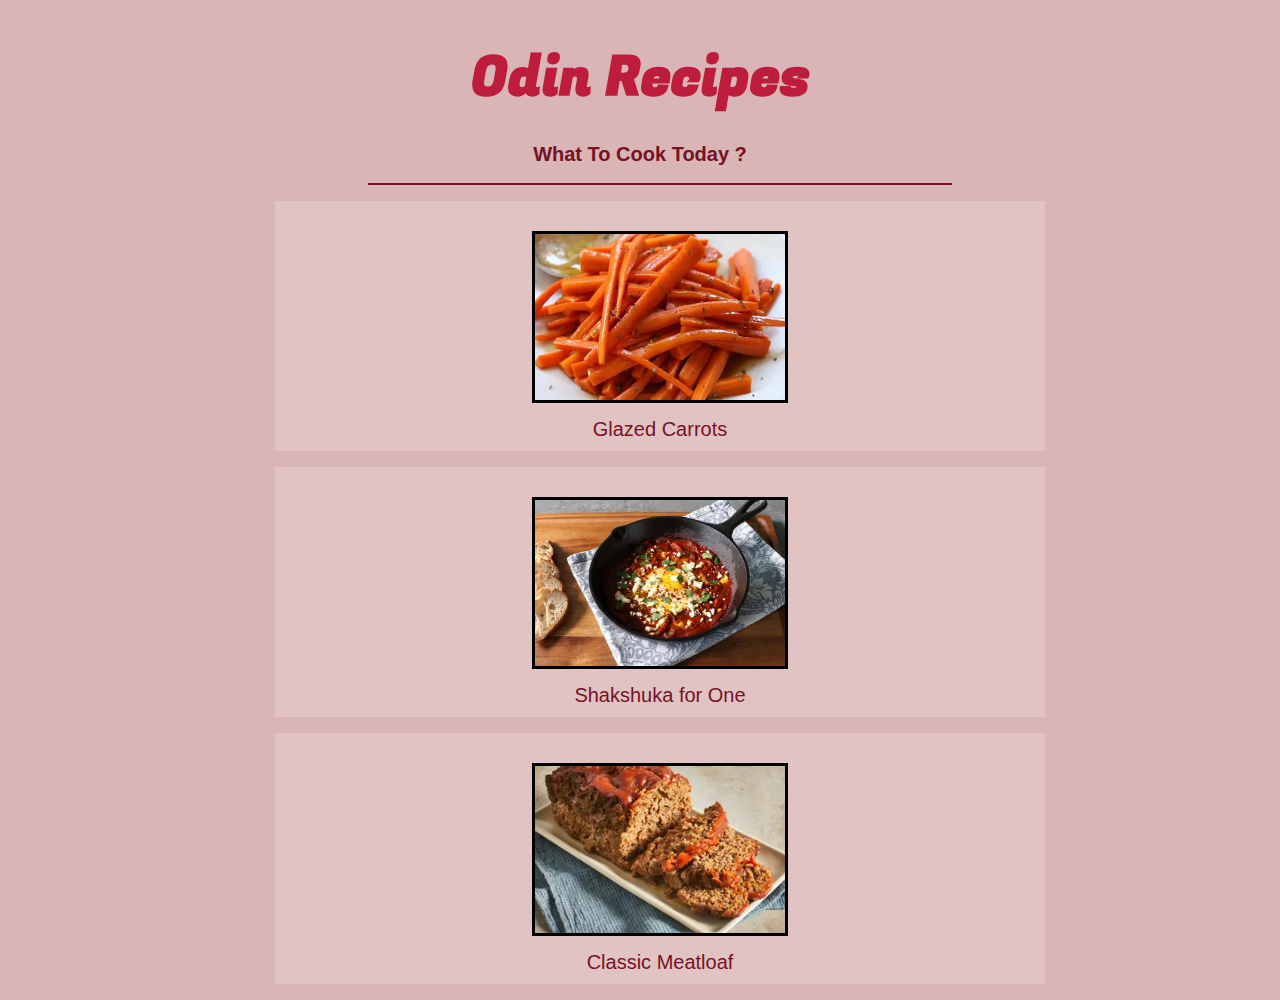
<file: index.html>
<!DOCTYPE html>
<html lang="eng">
  <head>
    <meta charset="utf-8">
    <meta name="viewport" content="width=device-width, initial-scale=1.0">
    <link rel="stylesheet" href="main-style.css">
    <link rel="preconnect" href="https://fonts.googleapis.com">
<link rel="preconnect" href="https://fonts.gstatic.com" crossorigin>
<link href="https://fonts.googleapis.com/css2?family=Fugaz+One&display=swap" rel="stylesheet">
    <title>Homepage</title>
  </head>

  <body class="page-background">
    <h1 id="main-title">Odin Recipes</h1>
    <h2 id="intro-text">What To Cook Today ?</h2>
    <div id="line"></div>
       <p> <ul type=none>
            <p> <li class="items"> 
              <img class="mini-image" src="./images/Glazed-Carrots.jpg" alt="Chopped glazed carrots" width="250" height="150">
              <a href="./recipes/GlazedCarrots.html"> Glazed Carrots</a>
            </li> </p>
            <p> <li class="items ">
               <img class="mini-image" src="./images/Shakshuka-for-On.jpg" alt="Shakshuka in a pan" width="250" height="150">
              <a href="./recipes/Shakshuka.html"> Shakshuka for One </a>
            </li> </p>
            <p> <li class="items">
              <img class="mini-image" src="./images/classic-meatloaf.jpg" alt="Meatloaf in a dish"  width="250" height="150">
              <a href="./recipes/Meatloaf.html"> Classic Meatloaf</a></li>
             </p>
        </ul>
      </p>

  </body>
</html>
</file>
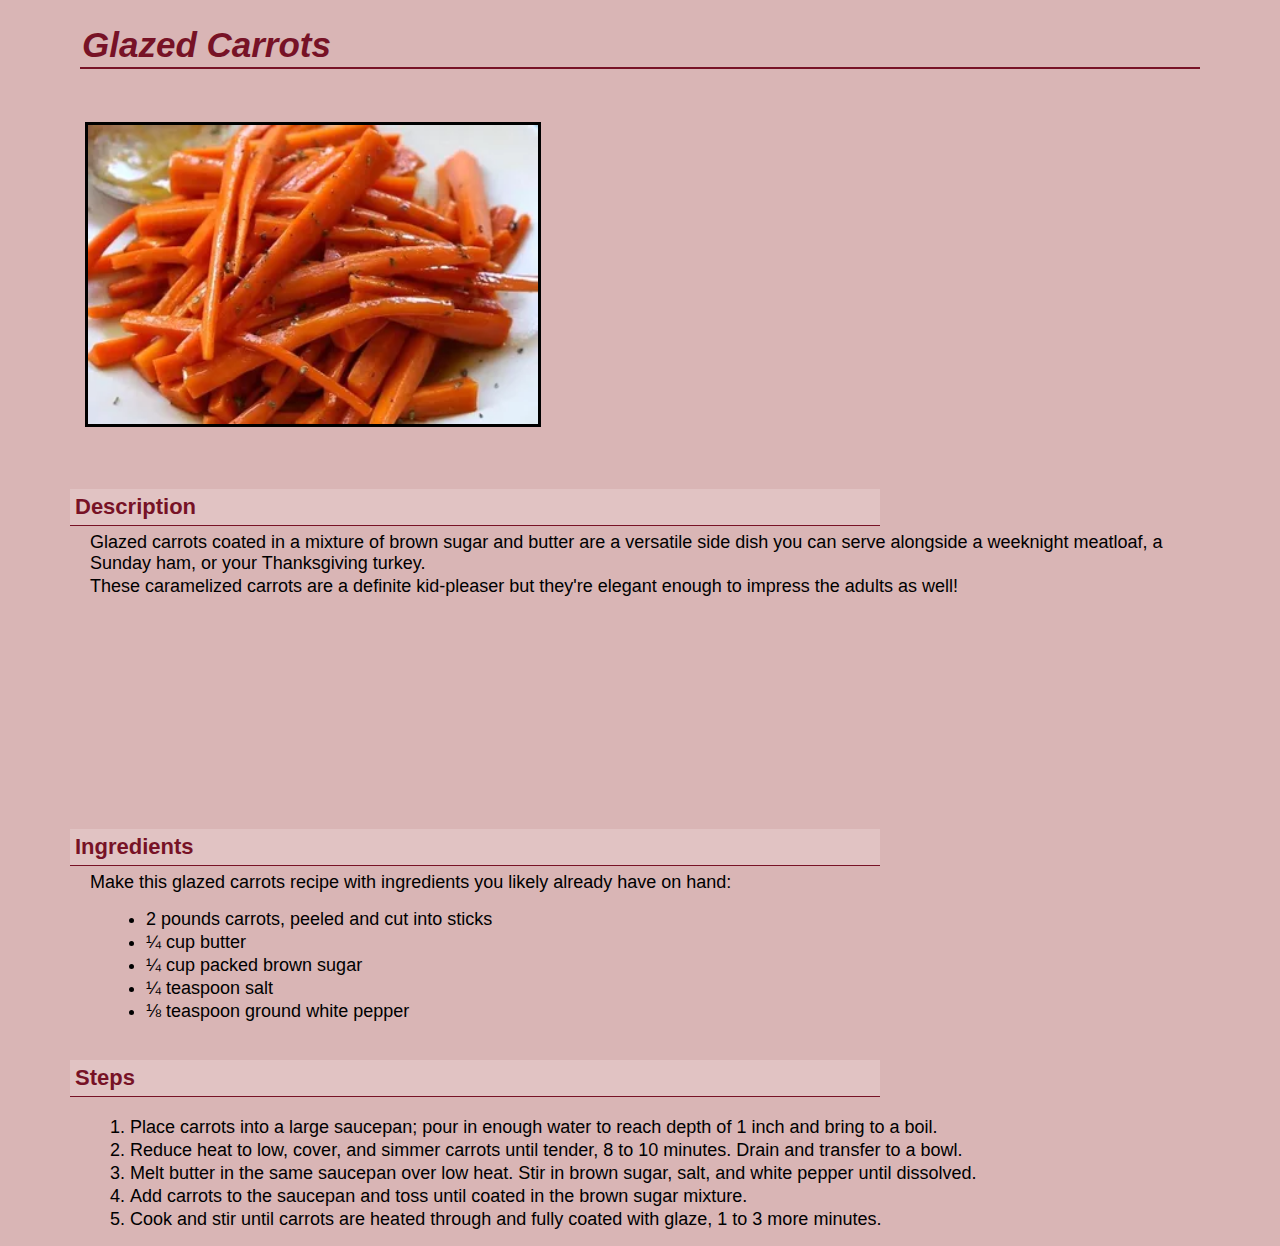
<file: recipes/GlazedCarrots.html>
<!DOCTYPE html>
<html>
    <head>
     <meta charset="utf-8">
     <meta name="viewport" content="width=device-width, initial-scale=1.0">
     <link rel="stylesheet" href="../styles.css">
     <title>Glazed Carrots</title>
    </head>

    <body class="page-background">
        <h1 id="title">Glazed Carrots</h1>
      <img id="image"  src="../images/Glazed-Carrots.jpg" alt="Chopped glazed carrots" width="400" height="300">
           <h3 class="subtitle">Description </h3> 
         <p>  
         Glazed carrots coated in a mixture of brown sugar and butter are a versatile side dish you can serve alongside
        a weeknight meatloaf, a Sunday ham, or your Thanksgiving turkey. 
        </p>
        <p>These caramelized carrots are a definite kid-pleaser but they're elegant enough to impress the adults as well! 
         </p>
         <div> </div>
        <h3 class="subtitle"> Ingredients</h3>
         <p>Make this glazed carrots recipe with ingredients you likely already have on hand:</p>
        <p> <ul type=disc>
             <li>2 pounds carrots, peeled and cut into sticks</li>
             <li>¼ cup butter</li>
             <li>¼ cup packed brown sugar</li>
             <li>¼ teaspoon salt</li>
              <li>⅛ teaspoon ground white pepper </li>
             </ul>
        </p>
       
        <h3 class="subtitle">Steps</h3>
           <p>
            <ol type="1">
               <li>Place carrots into a large saucepan; pour in enough water to reach depth of 1 inch and bring to a boil.</li>
               <li>Reduce heat to low, cover, and simmer carrots until tender, 8 to 10 minutes. Drain and transfer to a bowl.</li>     
               <li>Melt butter in the same saucepan over low heat. Stir in brown sugar, salt, and white pepper until dissolved.</li> 
               <li>Add carrots to the saucepan and toss until coated in the brown sugar mixture.</li> 
               <li>Cook and stir until carrots are heated through and fully coated with glaze, 1 to 3 more minutes.</li> 
                 
            </ol>
         </p>
          
    </body>
</html>
</file>
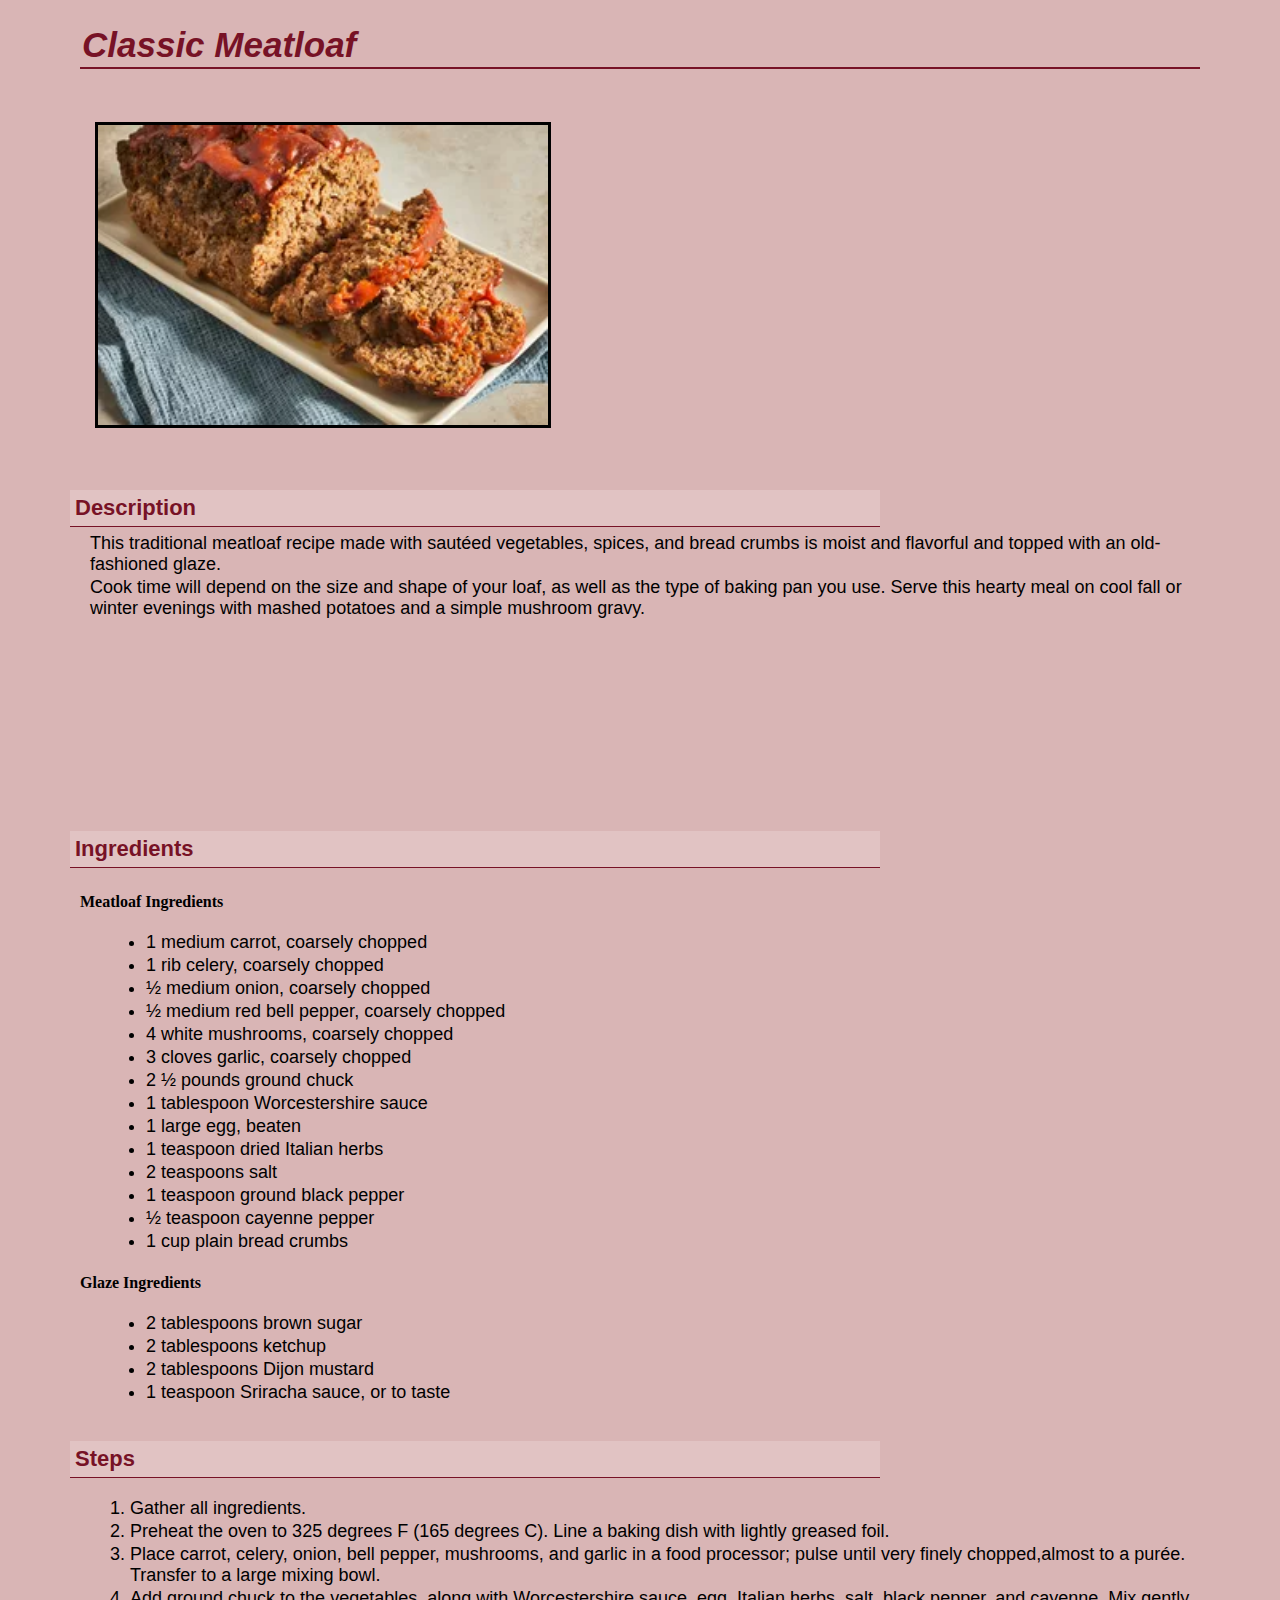
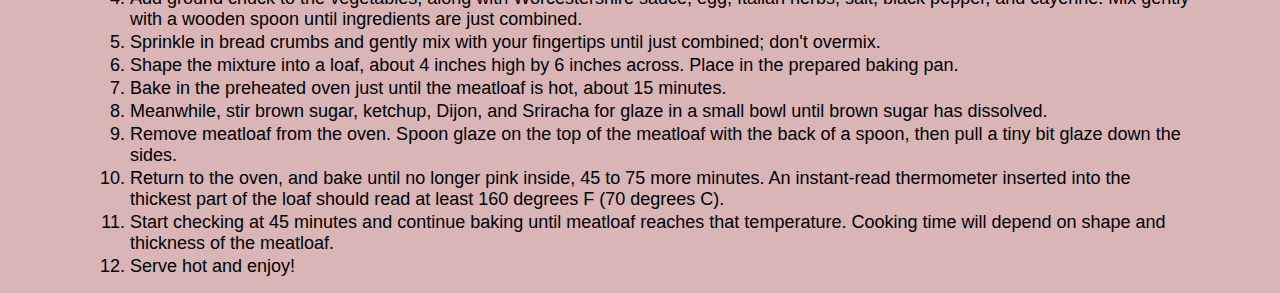
<file: recipes/Meatloaf.html>
<!DOCTYPE html>
<html>
    <head>
        <meta charset="utf-8">
        <meta name="viewport" content="width=device-width, initial-scale=1.0">
        <link rel="stylesheet" href="../styles.css">
        <title>Classic Meatloaf</title>
    </head>
    
    <body class="page-background">
        <h1 id="title">Classic Meatloaf</h1>
        <p> <img id="image" src="../images/classic-meatloaf.jpg" alt="Meatloaf in a dish" width="400" height="300"></p>

        <h3 class="subtitle" >Description </h3> 
        <p>This traditional meatloaf recipe made with sautéed vegetables,
             spices, and bread crumbs is moist and flavorful and topped with an old-fashioned glaze.</p>
        <p>Cook time will depend on the size and shape of your loaf, as well as the type of baking pan you use. 
            Serve this hearty meal on cool fall or winter evenings with mashed potatoes and a simple mushroom gravy.</p>
        <div id="meatloaf"> </div>
        <h3 class="subtitle" > Ingredients</h3> 
       <p>
            <h4>Meatloaf Ingredients</h4>
            <ul type="disc">
               <li>1 medium carrot, coarsely chopped</li>
               <li> 1 rib celery, coarsely chopped</li>
               <li> ½ medium onion, coarsely chopped</li>
               <li> ½ medium red bell pepper, coarsely chopped</li>
               <li>4 white mushrooms, coarsely chopped</li> 
                <li>3 cloves garlic, coarsely chopped</li>
               <li>2 ½ pounds ground chuck</li> 
               <li> 1 tablespoon Worcestershire sauce</li>
                <li>1 large egg, beaten</li>
                <li>1 teaspoon dried Italian herbs</li>
                <li>2 teaspoons salt</li>
                <li>1 teaspoon ground black pepper</li>
               <li> ½ teaspoon cayenne pepper</li>
                <li>1 cup plain bread crumbs</li>
            </ul>

            <h4>Glaze Ingredients</h4>
            <ul type="disc">
               <li>2 tablespoons brown sugar</li>
               <li>2 tablespoons ketchup</li>
               <li>2 tablespoons Dijon mustard</li>
               <li>1 teaspoon Sriracha sauce, or to taste</li>
           </ul>
        </p>
        <h3 class="subtitle" > Steps</h3>
        <p>
            <ol type="1">
                <li>Gather all ingredients.</li>
                <li>Preheat the oven to 325 degrees F (165 degrees C). Line a baking dish with lightly greased foil.</li>
                <li>Place carrot, celery, onion, bell pepper, mushrooms, and garlic in a food processor; pulse until very finely chopped,almost to a purée. Transfer to a large mixing bowl.</li>
                <li>Add ground chuck to the vegetables, along with Worcestershire sauce, egg, Italian herbs, salt, black pepper, and cayenne. Mix gently with a wooden spoon until ingredients are just combined.</li>
                <li> Sprinkle in bread crumbs and gently mix with your fingertips until just combined; don't overmix.</li>
                <li>Shape the mixture into a loaf, about 4 inches high by 6 inches across. Place in the prepared baking pan.</li>
                <li>Bake in the preheated oven just until the meatloaf is hot, about 15 minutes.</li>
                <li>Meanwhile, stir brown sugar, ketchup, Dijon, and Sriracha for glaze in a small bowl until brown sugar has dissolved.</li>
                <li>Remove meatloaf from the oven. Spoon glaze on the top of the meatloaf with the back of a spoon, then pull a tiny bit glaze down the sides.</li>
                <li>Return to the oven, and bake until no longer pink inside, 45 to 75 more minutes. An instant-read thermometer inserted into the thickest part of the loaf should read at least 160 degrees F (70 degrees C). </li>
                <li>Start checking at 45 minutes and continue baking until meatloaf reaches that temperature. Cooking time will depend on shape and thickness of the meatloaf.</li>
                <li>Serve hot and enjoy!</li>
            </ol>
        </p>
    </body>
</html>
</file>
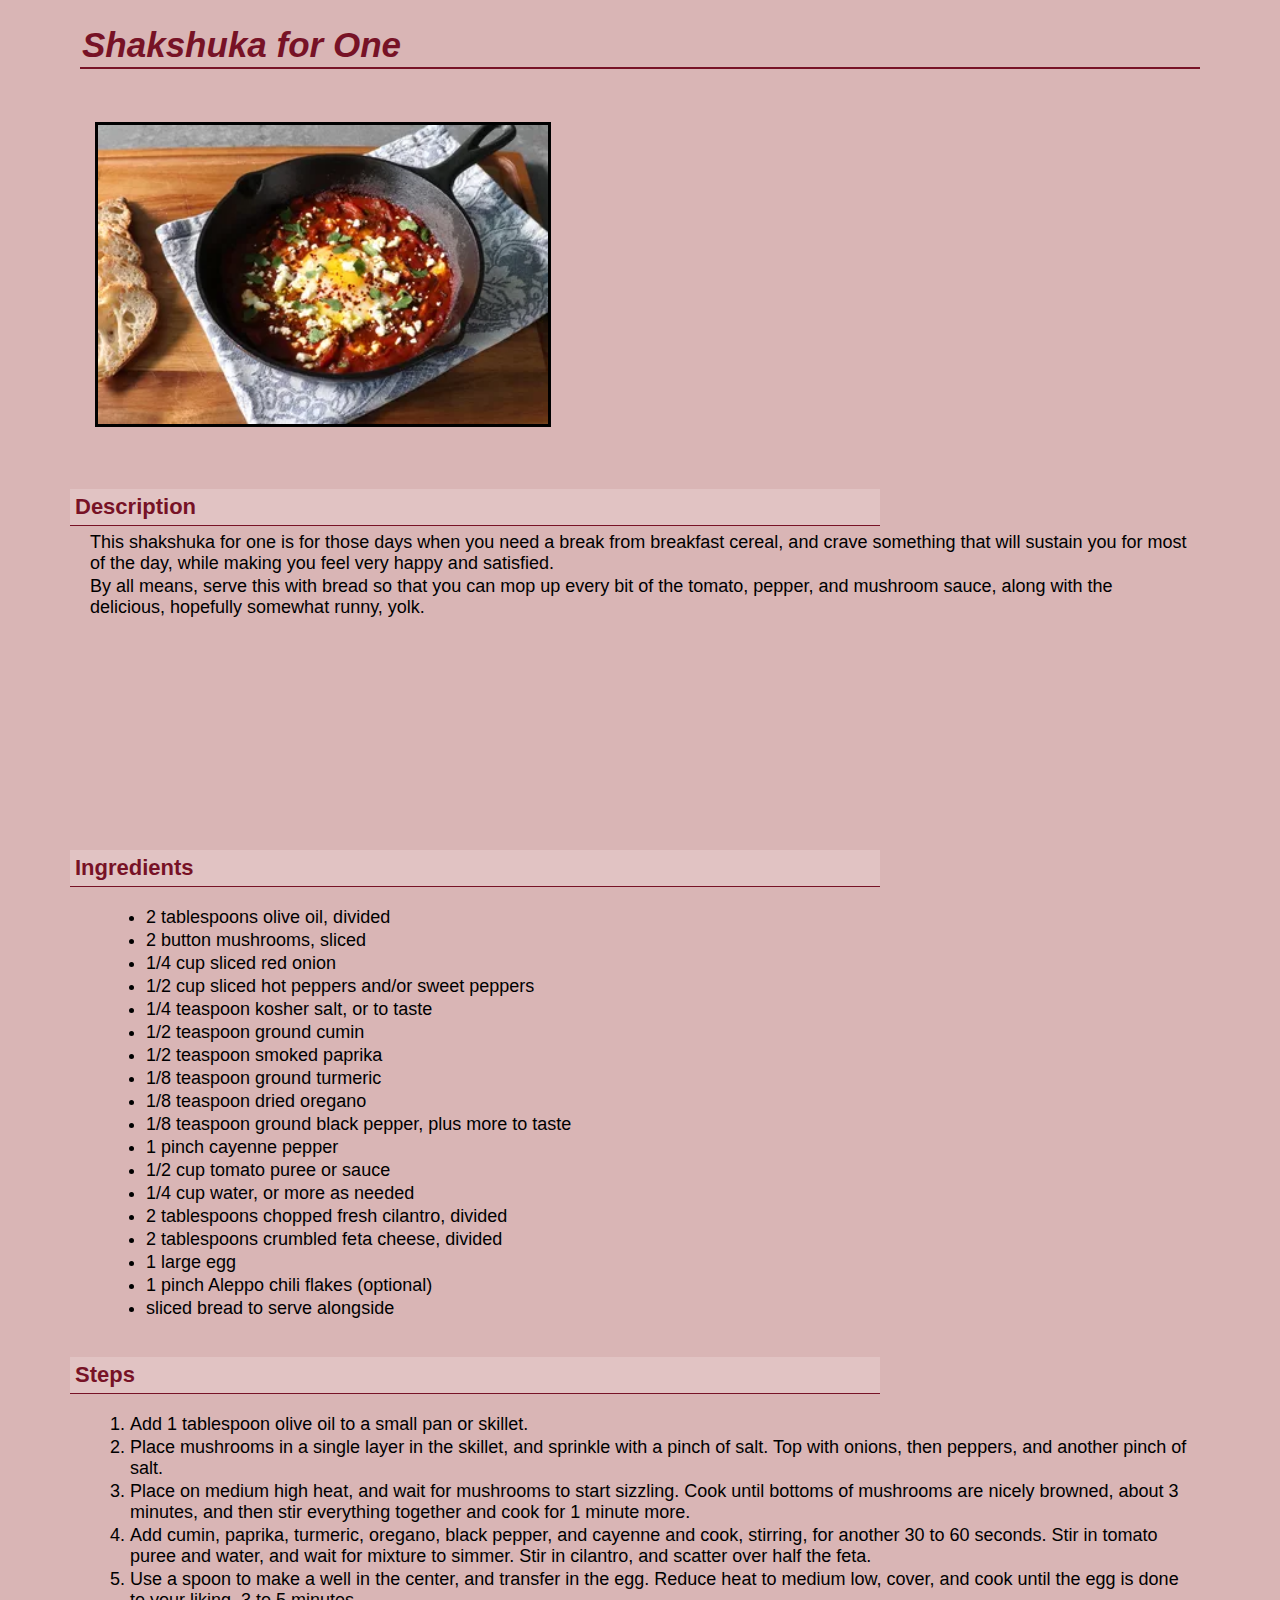
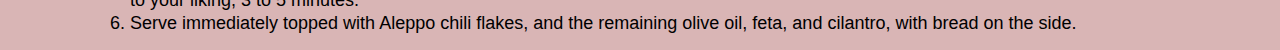
<file: recipes/Shakshuka.html>
<!DOCTYPE html>
<html>
    <head>
        <meta charset="utf-8">
        <meta name="viewport" content="width=device-width, initial-scale=1.0">
        <link rel="stylesheet" href="../styles.css">
        <title>Shakshuka for One</title>
    </head>
    
    <body class="page-background">
        <h1 id="title"> Shakshuka for One</h1>

        <p> <img id="image" src="../images/Shakshuka-for-On.jpg" alt="Shakshuka in a pan" width="400" height="300" ></p>

        <h3 class="subtitle">Description</h3>
        <p> This shakshuka for one is for those days when you need a break from breakfast cereal, 
            and crave something that will sustain you for most of the day, while making you feel very happy and satisfied.
        </p>
        <p> By all means, serve this with bread so that you can mop up every bit of the tomato, pepper,
             and mushroom sauce, along with the delicious, hopefully somewhat runny, yolk.
        </p>
        <div> </div>
        <h3 class="subtitle">Ingredients</h3>
       <p>  <ul type="disc">
           <li>2 tablespoons olive oil, divided</li>
            
          <li> 2 button mushrooms, sliced</li>

           <li>1/4 cup sliced red onion</li>
           
           <li>1/2 cup sliced hot peppers and/or sweet peppers</li>
           
          <li> 1/4 teaspoon kosher salt, or to taste</li>
           
          <li>1/2 teaspoon ground cumin</li> 
           
           <li>1/2 teaspoon smoked paprika</li>
           
          <li>1/8 teaspoon ground turmeric</li> 
           
          <li>1/8 teaspoon dried oregano</li> 
           
          <li> 1/8 teaspoon ground black pepper, plus more to taste</li>
           
          <li> 1 pinch cayenne pepper</li>
           
          <li> 1/2 cup tomato puree or sauce</li>
           
          <li>1/4 cup water, or more as needed</li> 
           
           <li>2 tablespoons chopped fresh cilantro, divided</li>
           
           <li>2 tablespoons crumbled feta cheese, divided</li>
           
           <li>1 large egg</li>
           
           <li>1 pinch Aleppo chili flakes (optional)</li>
           
           <li>sliced bread to serve alongside</li>
        </ul> </p>

        <h3 class="subtitle">Steps</h3>
        <p>
            <ol type="1">
                <li>Add 1 tablespoon olive oil to a small pan or skillet.</li>
                <li>Place mushrooms in a single layer in the skillet, and sprinkle with a pinch of salt.
                    Top with onions, then peppers, and another pinch of salt.</li>
                <li> Place on medium high heat, and wait for mushrooms to start sizzling.
                     Cook until bottoms of mushrooms are nicely browned, about 3 minutes,
                     and then stir everything together and cook for 1 minute more. </li>
                <li>Add cumin, paprika, turmeric, oregano, black pepper, and cayenne and cook, stirring, for another 30 to 60 seconds.
                     Stir in tomato puree and water, and wait for mixture to simmer. Stir in cilantro, and scatter over half the feta.</li>
                <li>Use a spoon to make a well in the center, and transfer in the egg. 
                    Reduce heat to medium low, cover, and cook until the egg is done to your liking, 3 to 5 minutes.</li>
                <li>Serve immediately topped with Aleppo chili flakes, 
                    and the remaining olive oil, feta, and cilantro, with bread on the side.</li>
            </ol>
        </p>
    </body>
</html>
</file>
<file: main-style.css>
*
::before
::after{
    box-sizing: border-box;
    align-items: center;
}

.page-background{
    background-color:rgb(217, 181, 181);
}

#main-title{
    color:rgb(190, 28, 60);
   font-family: "Fugaz One", 'Times New Roman', Times, serif;
   text-align: center;
   font-weight: 700;
   font-size: 55px;
   margin-bottom: 2%;
  
}

 #line{
    border-bottom: 2px solid rgb(119, 18, 38);
    margin-left: 360px;
    margin-right: 320px;
    margin-top: 0px;
    margin-bottom: 1%;
 }

 .items{ 
    background-color: rgb(225, 195, 195);
    padding: 10px 10px;
    text-align: center;
    margin-bottom: 1%;
    margin: auto;
    width: 750px;
}

.mini-image{
    display: block;
    border: 3px solid black ;
    margin: auto;
    margin-top: 20px;
    margin-bottom: 15px;
    width: 250px;
    
}
a{
    text-decoration: none;
    font-weight: 400;
    
}
#intro-text,a{
    color:rgb(119, 18, 38);
    font-family:'Segoe UI', Tahoma, Geneva, Verdana, sans-serif;
    text-align: center;
    font-size: 20px;
    
}
.mini-image,.items{
    height: auto;
}
</file>
<file: styles.css>
*
::before
::after{
    box-sizing: border-box;
    align-items: center;
    
}

.page-background{
    background-color:rgb(217, 181, 181);
    margin: auto 80px;
}

#title,
 .subtitle {
     font-family:'Segoe UI', Tahoma, Geneva, Verdana, sans-serif;
    font-weight: 800;
    color:rgb(119, 18, 38);
}

 #title{
    text-align: left;
    font-size: 35px;
   font-style: oblique;
    margin-bottom:2%;
    padding: 2px ;
    border-bottom: 2px solid rgb(119, 18, 38);
    text-align: left;

}
.subtitle{
    display: inline-block;
    width: 800px;
    padding: 5px;
    margin-left:-10px;
    margin-bottom: 4px;
    font-size: 22px;
    border-bottom: 1px solid rgb(119, 18, 38);
    background-color: rgb(225, 195, 195);
   
}
#image{
    float: left;
    height: auto;
    width: 450px;
    border: 3px solid black ;
    margin-top: 30px;
    margin-right: 40px;
    margin-bottom: 40px;
    margin-left: 5px;
 
}
p, li{
    font-size: 18px;
    font-weight:500;
    font-family:'Segoe UI', Tahoma, Geneva, Verdana, sans-serif;
    margin: 2px 10px;
    padding: 0%;
}

ul{
    padding-left: 5%;
}


div{
    margin-bottom: 210px;
}
#meatloaf{
    margin-bottom: 190px;
}
</file>
